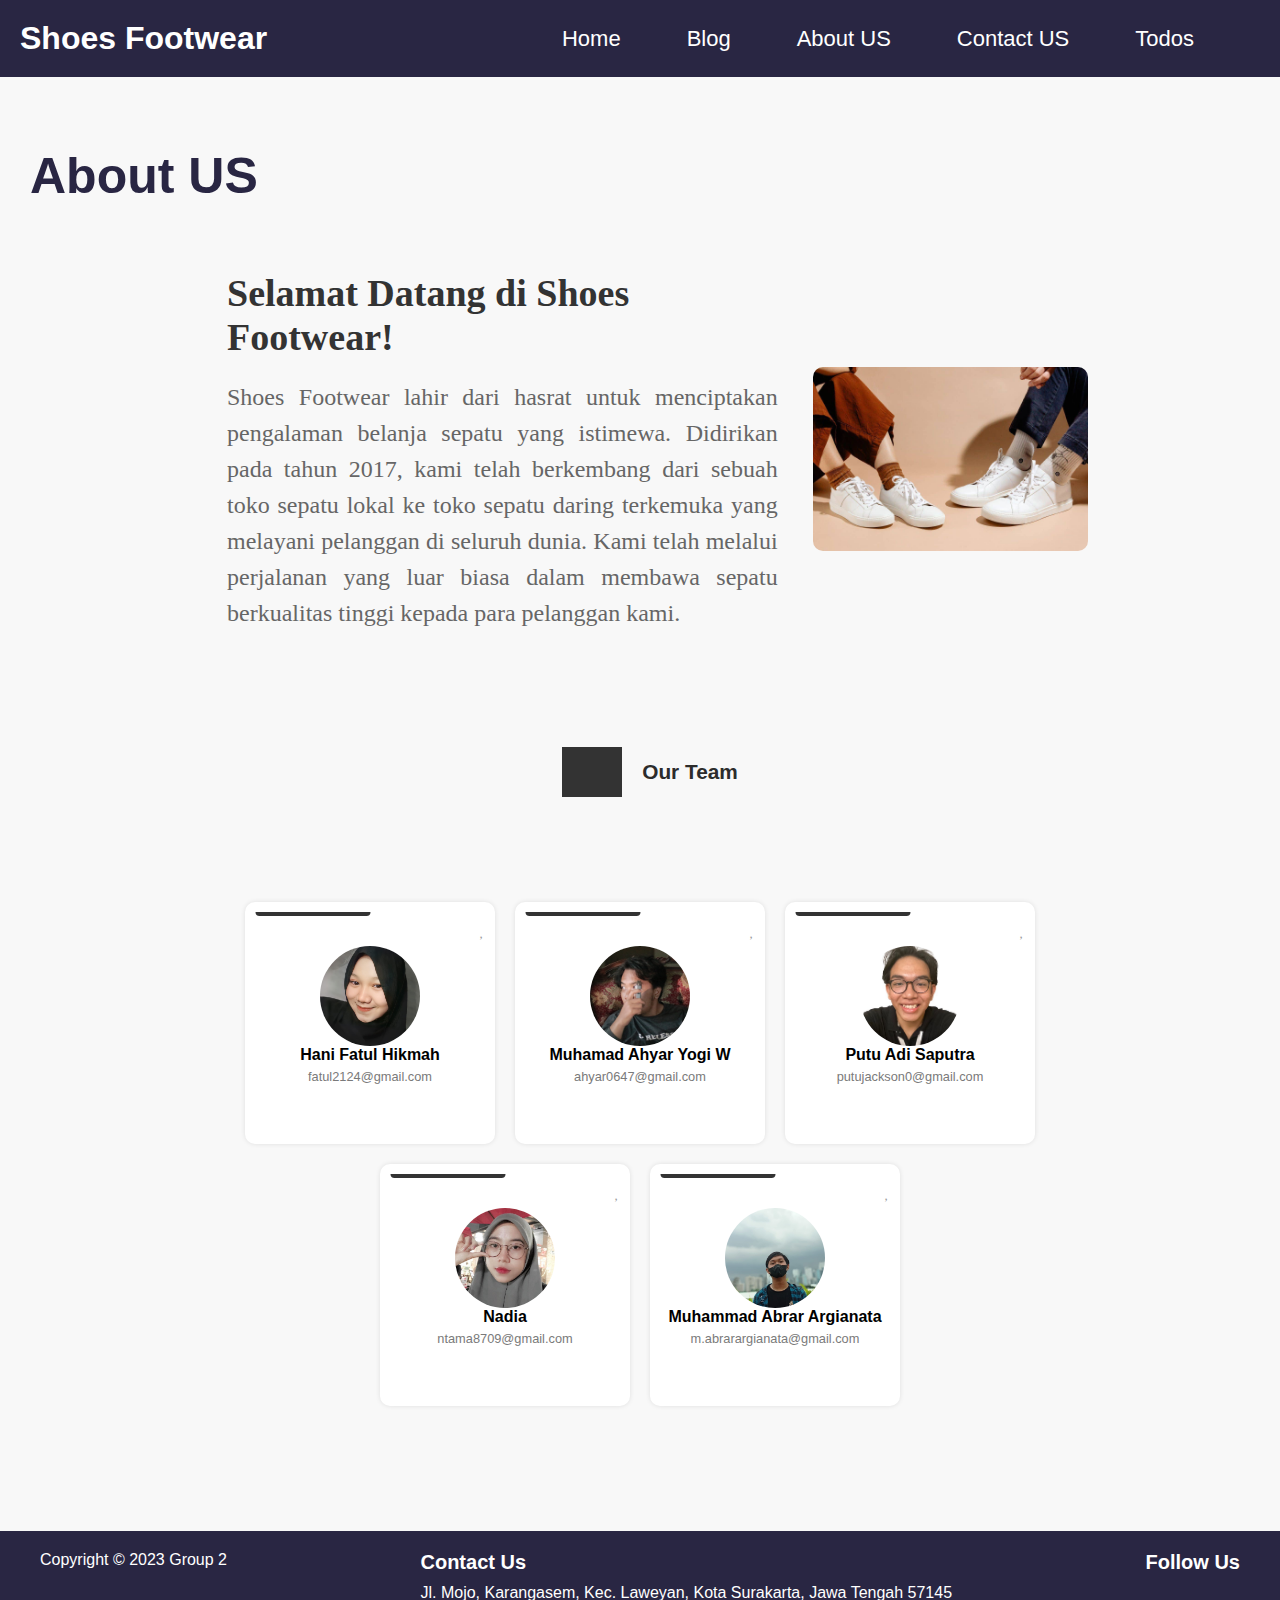
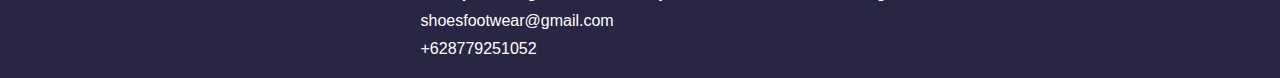
<file: AboutUs.html>
<!DOCTYPE html>
<html lang="en">

<head>
    <meta charset="UTF-8">
    <meta name="viewport" content="width=device-width, initial-scale=1.0">
    <title>About Us</title>

    <!-- Style -->
    <link rel="stylesheet" href="css/style.css">
    <link rel="stylesheet" href="css/aboutUs.css">
    <!-- Bootstrap -->
    <link href="https://cdn.jsdelivr.net/npm/bootstrap@5.3.2/dist/css/bootstrap.min.css" rel="stylesheet"
        integrity="sha384-T3c6CoIi6uLrA9TneNEoa7RxnatzjcDSCmG1MXxSR1GAsXEV/Dwwykc2MPK8M2HN" crossorigin="anonymous">
    <link rel="stylesheet" href="https://cdnjs.cloudflare.com/ajax/libs/font-awesome/6.4.2/css/all.min.css"
        integrity="sha512-z3gLpd7yknf1YoNbCzqRKc4qyor8gaKU1qmn+CShxbuBusANI9QpRohGBreCFkKxLhei6S9CQXFEbbKuqLg0DA=="
        crossorigin="anonymous" referrerpolicy="no-referrer" />

    <!-- Web Icon -->
    <link href="img/png/logo-no-background.png" rel="shortcut icon" icon">

</head>

<body>

    <header-app></header-app>
    <section class="hero">
        <div class="heading">
            <h1>About US</h1>
        </div>
        <div class="container">
            <div class="hero-content">
                <h2>Selamat Datang di Shoes Footwear!</h2>
                <p>Shoes Footwear lahir dari hasrat untuk menciptakan pengalaman belanja sepatu yang istimewa.
                    Didirikan pada tahun 2017, kami telah berkembang dari sebuah toko sepatu lokal ke toko sepatu daring
                    terkemuka yang melayani pelanggan di seluruh dunia.
                    Kami telah melalui perjalanan yang luar biasa dalam membawa sepatu berkualitas
                    tinggi kepada para pelanggan kami.</p>
            </div>
            <div class="hero-image">
                <img src="img/AFootwear.jpg">
            </div>
        </div>
    </section>

    <!-- Team Card -->
    <section id="team">
        <h1 class="heading">
            <i class="fas fa-rocket"></i><strong>Our Team</strong>
        </h1>
        <div class="container">
            <div class="box">
                <div class="top-bar"></div>
                <div class="nav">
                    <i class="verify fas fa-check-circle"></i>
                    <input type="checkbox" class="heart-btn" id="heart-btn">
                    <label class="heart"></label>
                </div>

                <div class="details">
                    <img src="img/team1.jpeg" alt="">
                    <strong>Hani Fatul Hikmah</strong>
                    <p>fatul2124@gmail.com</p>
                </div>

                <div class="btn">
                    <a href="#"><i class="fab fa-facebook-f"></i></a>
                    <a href="#"><i class="fab fa-twitter"></i></a>
                    <a href="#"><i class="fab fa-instagram"></i></a>
                    <a href="#"><i class="fab fa-youtube"></i></a>
                </div>
            </div>
            <div class="box">
                <div class="top-bar"></div>
                <div class="nav">
                    <i class="verify fas fa-check-circle"></i>
                    <input type="checkbox" class="heart-btn" id="heart-btn">
                    <label class="heart"></label>
                </div>

                <div class="details">
                    <img src="img/team2.jpg" alt="">
                    <strong>Muhamad Ahyar Yogi W</strong>
                    <p>ahyar0647@gmail.com</p>
                </div>

                <div class="btn">
                    <a href="https://www.facebook.com/muhamad.ahyar.0104"><i class="fab fa-facebook-f"></i></a>
                    <a href="#"><i class="fab fa-twitter"></i></a>
                    <a href="https://www.instagram.com/nay.kinay_/"><i class="fab fa-instagram"></i></a>
                    <a href="https://www.youtube.com/playlist?list=PL7LE1AZNMIIhDMm3IUBvlyiffscogXbK5"><i
                            class="fab fa-youtube"></i></a>
                </div>
            </div>
            <div class="box">
                <div class="top-bar"></div>
                <div class="nav">
                    <i class="verify fas fa-check-circle"></i>
                    <input type="checkbox" class="heart-btn" id="heart-btn">
                    <label class="heart"></label>
                </div>

                <div class="details">
                    <img src="img/team3.jpeg" alt="">
                    <strong>Putu Adi Saputra</strong>
                    <p>putujackson0@gmail.com</p>
                </div>

                <div class="btn">
                    <a href="https://www.facebook.com/putu.a.saputra.39"><i class="fab fa-facebook-f"></i></a>
                    <a href="https://twitter.com/MJefv"><i class="fab fa-twitter"></i></a>
                    <a href="https://www.instagram.com/putu.adii/"><i class="fab fa-instagram"></i></a>
                    <a href="https://www.youtube.com/@putuadisaputra4773/featured"><i class="fab fa-youtube"></i></a>
                </div>
            </div>
            <div class="box">
                <div class="top-bar"></div>
                <div class="nav">
                    <i class="verify fas fa-check-circle"></i>
                    <input type="checkbox" class="heart-btn" id="heart-btn">
                    <label class="heart"></label>
                </div>

                <div class="details">
                    <img src="img/team4.jpg" alt="">
                    <strong>Nadia</strong>
                    <p>ntama8709@gmail.com</p>
                </div>

                <div class="btn">
                    <a href="#"><i class="fab fa-facebook-f"></i></a>
                    <a href="#"><i class="fab fa-twitter"></i></a>
                    <a href="#"><i class="fab fa-instagram"></i></a>
                    <a href="#"><i class="fab fa-youtube"></i></a>
                </div>
            </div>
            <div>
                <div class="box">
                    <div class="top-bar"></div>
                    <div class="nav">
                        <i class="verify fas fa-check-circle"></i>
                        <input type="checkbox" class="heart-btn" id="heart-btn">
                        <label class="heart"></label>
                    </div>

                    <div class="details">
                        <img src="img/team5.jpg" alt="">
                        <strong>Muhammad Abrar Argianata</strong>
                        <p>m.abrarargianata@gmail.com</p>
                    </div>

                    <div class="btn">
                        <a href="#"><i class="fab fa-facebook-f"></i></a>
                        <a href="#"><i class="fab fa-twitter"></i></a>
                        <a href="#"><i class="fab fa-instagram"></i></a>
                        <a href="#"><i class="fab fa-youtube"></i></a>
                    </div>
                </div>
            </div>
        </div>
    </section>

    <!-- Footer -->
    <footer-app></footer-app>

    <script src="js/header.js"></script>
    <script src="js/footer.js"></script>
    <script src="js/aboutUs.js"></script>
</body>

</html>
</file>
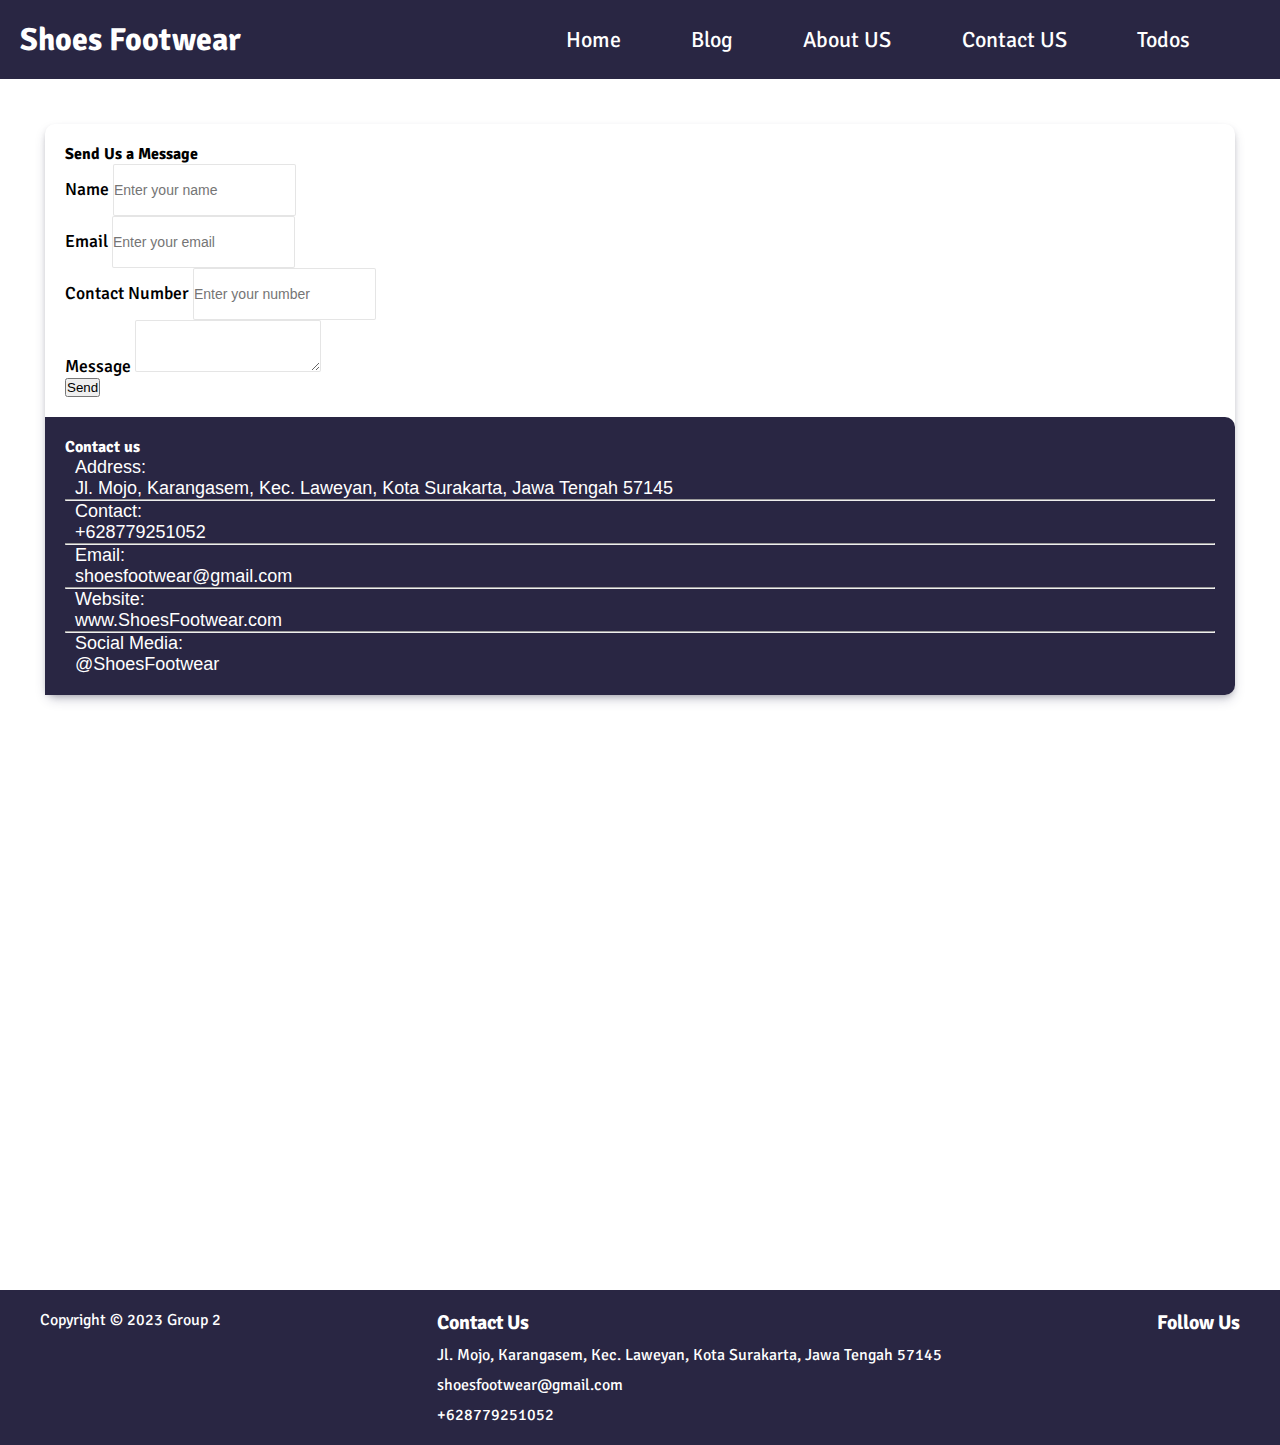
<file: contact.html>
<!DOCTYPE html>
<html lang="en">

<head>
  <meta charset="UTF-8">
  <meta name="viewport" content="width=device-width, initial-scale=1.0">
  <title>Contact US</title>
  <link href="https://cdn.jsdelivr.net/npm/bootstrap@5.3.2/dist/css/bootstrap.min.css" rel="stylesheet"
    integrity="sha384-T3c6CoIi6uLrA9TneNEoa7RxnatzjcDSCmG1MXxSR1GAsXEV/Dwwykc2MPK8M2HN" crossorigin="anonymous">
  <link rel="stylesheet" href="./css/contact.css">
  <link rel="stylesheet" href="./css/style.css">
  <link rel="stylesheet" href="https://cdnjs.cloudflare.com/ajax/libs/font-awesome/6.4.2/css/all.min.css"
    integrity="sha512-z3gLpd7yknf1YoNbCzqRKc4qyor8gaKU1qmn+CShxbuBusANI9QpRohGBreCFkKxLhei6S9CQXFEbbKuqLg0DA=="
    crossorigin="anonymous" referrerpolicy="no-referrer" />

  <!-- Web Icon -->
  <link href="img/png/logo-no-background.png" rel="shortcut icon" icon">
</head>

<body>
  <header-app></header-app>

  <section class="page">
    <div class="container">
      <div class="row">
        <div class="col-md-7">
          <h4>Send Us a Message</h4>
          <div class="mb-3">
            <label for="formGroupExampleInput" class="form-label">Name</label>
            <input type="text" class="form-control" id="inputName" placeholder="Enter your name" />
          </div>
          <div class="mb-3">
            <label for="formGroupExampleInput2" class="form-label">Email</label>
            <input type="text" class="form-control" id="inputEmail" placeholder="Enter your email" />
          </div>
          <div class="mb-3">
            <label for="formGroupExampleInput2" class="form-label">Contact Number</label>
            <input type="number" class="form-control" id="inputNumber" placeholder="Enter your number" />
          </div>
          <div class="mb-3">
            <label for="exampleFormControlTextarea1" class="form-label">Message</label>
            <textarea class="form-control" id="inputMessage" rows="3"></textarea>
          </div>
          <button class="btn btn-primary col-12" type="submit" id="btnSend">
            Send
          </button>
        </div>
        <div class="col-md-5">
          <h4>Contact us</h4>
          <div class="mt-4">
            <div class="d-flex mb-3">
              <i class="fas fa-map-marker-alt me-2"></i>
              <div>
                <p class="mb-0">Address:</p>
                <p class="mb-0">
                  Jl. Mojo, Karangasem, Kec. Laweyan, Kota Surakarta, Jawa Tengah 57145
                </p>
              </div>
            </div>
            <hr />
            <div class="d-flex mb-3">
              <i class="fas fa-address-book me-2"></i>
              <div>
                <p class="mb-0">Contact:</p>
                <p class="mb-0">+628779251052</p>
              </div>
            </div>
            <hr />
            <div class="d-flex mb-3">
              <i class="far fa-envelope me-2"></i>
              <div>
                <p class="mb-0">Email:</p>
                <p class="mb-0">shoesfootwear@gmail.com</p>
              </div>
            </div>
            <hr />
            <div class="d-flex mb-3">
              <i class="fas fa-globe me-2"></i>
              <div>
                <p class="mb-0">Website:</p>
                <p class="mb-0">www.ShoesFootwear.com</p>
              </div>
            </div>
            <hr />
            <div class="d-flex">
              <i class="fab fa-instagram me-2"></i>
              <div>
                <p class="mb-0">Social Media:</p>
                <p class="mb-0">@ShoesFootwear</p>
              </div>
            </div>
          </div>
        </div>
      </div>
    </div>
  </section>

  <!-- Map -->
  <iframe width="80%" height="500" frameborder="0" style="border: 0; margin-bottom: 40px"
    src="https://www.google.com/maps/embed?pb=!1m18!1m12!1m3!1d146416.57648853402!2d110.68458333914292!3d-7.5532882077775465!2m3!1f0!2f0!3f0!3m2!1i1024!2i768!4f13.1!3m3!1m2!1s0x2e7a144249902505%3A0xfa42f32ef60ff499!2sJl.%20Mojo%2C%20Karangasem%2C%20Kec.%20Laweyan%2C%20Kota%20Surakarta%2C%20Jawa%20Tengah!5e0!3m2!1sid!2sid!4v1697528706553!5m2!1sid!2sid"></iframe>

  <footer-app></footer-app>

  <script src="js/header.js"></script>
  <script src="js/footer.js"></script>
  <script src="js/contact.js"></script>
</body>

</html>
</file>
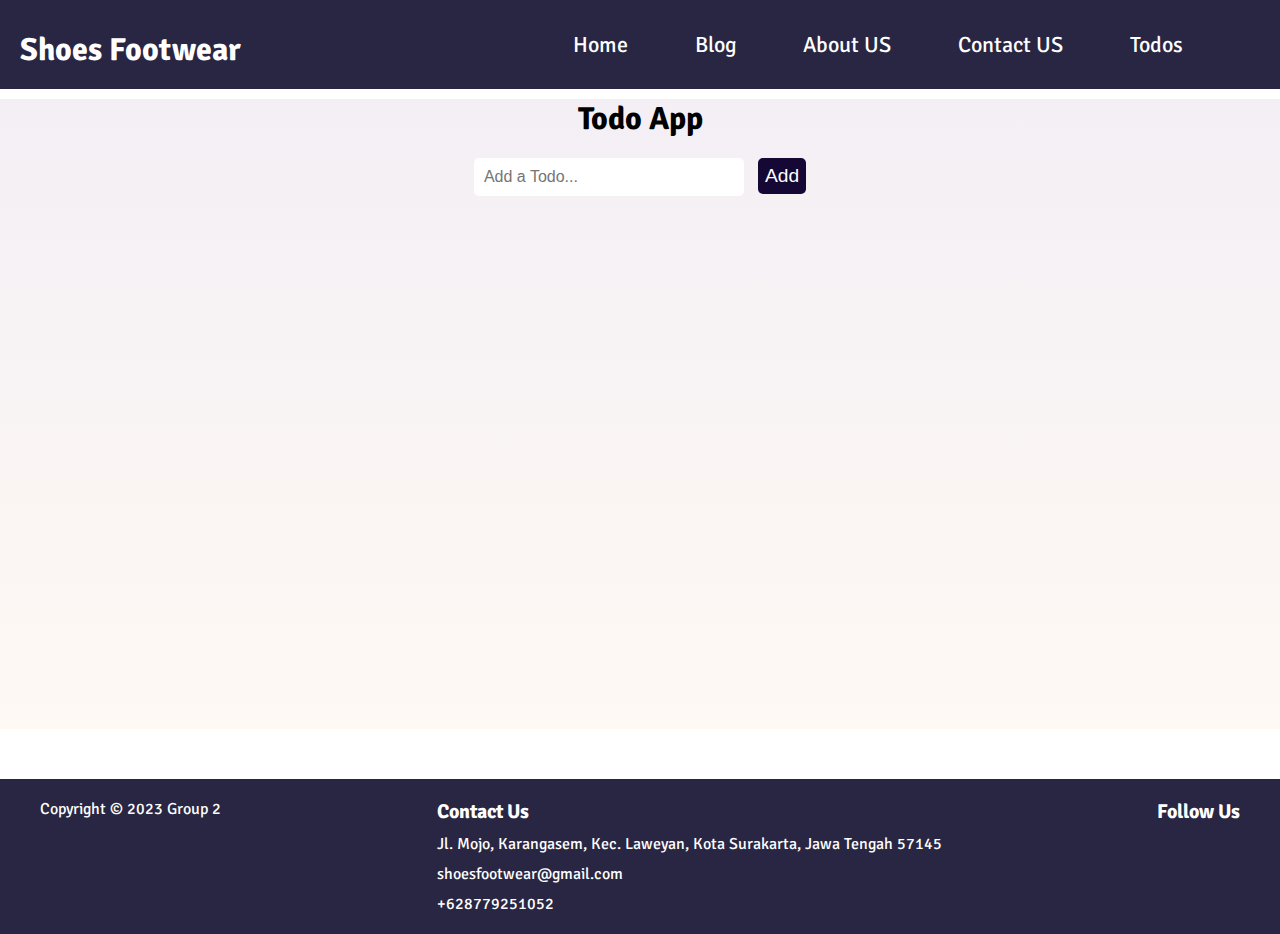
<file: todos.html>
<!DOCTYPE html>
<html lang="en">

<head>
    <meta charset="UTF-8">
    <meta name="viewport" content="width=device-width, initial-scale=1.0">
    <title>FinPro-1</title>
    <link href="https://cdn.jsdelivr.net/npm/bootstrap@5.3.2/dist/css/bootstrap.min.css" rel="stylesheet"
        integrity="sha384-T3c6CoIi6uLrA9TneNEoa7RxnatzjcDSCmG1MXxSR1GAsXEV/Dwwykc2MPK8M2HN" crossorigin="anonymous">
    <link rel="stylesheet" href="./css/todos.css">
    <link rel="stylesheet" href="./css/style.css">
    <link rel="stylesheet" href="https://cdnjs.cloudflare.com/ajax/libs/font-awesome/6.4.2/css/all.min.css"
        integrity="sha512-z3gLpd7yknf1YoNbCzqRKc4qyor8gaKU1qmn+CShxbuBusANI9QpRohGBreCFkKxLhei6S9CQXFEbbKuqLg0DA=="
        crossorigin="anonymous" referrerpolicy="no-referrer" />
    <!-- Web Icon -->
    <link href="img/png/logo-no-background.png" rel="shortcut icon" icon">
</head>

<body>
    <header-app></header-app>

        <main>
            <h1>Todo App</h1>
            <form class="todoForm">
                <input type="text" class="todoInput" placeholder="Add a Todo...">
                <button type="submit" class="addBtn">Add</button>
            </form>
            <ul class="todoItems"></ul>
        </main>

        <!-- Footer -->
        <footer-app></footer-app>


        <script src="js/header.js"></script>
        <script src="js/todos.js"></script>
        <script src="js/footer.js"></script>
        <script src="js/responsive.js"></script>
</body>

</html>
</file>
<file: css/style.css>
@import url('https://fonts.googleapis.com/css2? keluarga= Pasir Hisap:wght@600 &family= Signika & display=swap');

*,
*::before,
*::after {
    margin: 0;
    padding: 0;
    box-sizing: border-box;
}

:root {
    --white-color: #fff;
    --bg-blue: #292643;
}

body {
    font-family: 'Quicksand', sans-serif;
    font-family: 'Signika', sans-serif;
}

.sticky {
    position: sticky;
    top: 0;
    z-index: 9999;
}

.header {
    background-color: var(--bg-blue);
    padding: 20px;
    display: flex;
    justify-content: space-between;
    align-items: center;
    padding: 20px;
    color: var(--white-color)
}

.title {
    color: var(--white-color);
}

.nav-head {
    width: 60%;
}

.nav-list {
    display: flex;
    justify-content: space-evenly;
}

.nav-item {
    list-style: none;
}
.nav-item a {
    color: var(--white-color);
    text-decoration: none;
    font-size: 24px;
}

.logo {
    font-size: 24px;
    font-weight: bold;
}

.nav-list {
    list-style: none;
    display: flex;
}

.nav-list li {
    margin-right: 20px;
}

.nav-list a {
    text-decoration: none;
    color: var(--white-color);
    font-size: 22px;
}

.icon {
    cursor: pointer;
    color: var(--white-color);
}

/* Media query for responsiveness */
.header .nav-head .icon:nth-child(2) {
    display: none;
}

@media (max-width: 768px) {
    .header .nav-head .icon:nth-child(2) {
        display: inline-block;
    }

    .nav-list {
        display: none;
        flex-direction: column;
        background-color: #292643;
        position: absolute;
        top: 100px;
        left: 0;
        width: 100%;
        z-index: 1;
    }

    .nav-list.active {
        display: flex;
    }

    .nav-list li {
        margin: 10px;
    }

    .icon {
        display: inline-block;
    }
}

.orderNow {
    background-image: url("/img/Sepatuku.jpg");
    background-position: center;
    background-size: cover;
    display: flex;
    justify-content: center;
    align-items: center;
    width: 90%;
    height: 120%;
    margin: 1% auto;
    padding: 2%;
}

.btnorder {
    display: block;
    padding: 10px;
    color: var(--white-color);
    background-color: #588157;
    cursor: pointer;
    margin: 1px auto;
    border-radius: 20px;
    margin-top: 10px;
}

.btnorder:hover {
    background-color: #3A5A40;
}

.footer {
    background-color: var(--bg-blue);
    padding: 20px 40px;
    display: flex;
    flex-direction: row;
    justify-content: space-between;
    position: sticky;
    top: 0;
    margin-top: 50px;
}

.copyright {
    color: var(--white-color);
    justify-content: start;
}

.contact {
    color: var(--white-color);
    font-size: 20px;
    justify-content: start;
}

.Us {
    color: var(--white-color);
    font-size: 16px;
    margin-top: 10px;
}

.follow {
    display: flex;
    flex-direction: column;
    justify-content: start;
    align-items: center;
}

.socialMedia {
    color: var(--white-color);
    font-size: 20px;
}

.icon a {
    color: var(--white-color);
    text-decoration: none;
}

.slide-show {
    display: flex;
    align-items: center;
}

.slide-item {
    width: 400px;
    height: 400px;
    color: var(--white-color);
    display: flex;
    justify-content: center;
    align-items: center;
    flex-direction: column;
    background-color: rgba(0, 0, 0, 0.6);
    background-position: center;
    background-size: cover;
}

.next,
.prev {
    background-image: url("/img/next1.png");
    width: 57px;
    height: 93px;
    border: none;
    outline: none;
    background-color: transparent;
}

.prev {
    background-image: url("/img/prev1.png");
}

.img {
    background-image: url("/img/next1.png");
    width: 100px;
    height: 100px;
}

.slideshow {
    font-size: 46px;
    font-weight: 600;
}

.Library {
    margin-left: 20px;
    font-size: 20px;
}

.titleLibrary {
    font-size: 46px;
    font-weight: 600;
    margin-top: 25px;
}

.paragraphLibrary {
    font-weight: 600;
}

.container-shoes {
    display: flex;
    justify-content: center;
    align-items: center;
    gap: 5px;
    margin: 10px;
}

.libraryItem {
    display: flex;
    justify-content: center;
    align-items: center;
    flex-direction: column;
    background-color: #E4E4E4;
    box-shadow: 2px 2px 2px 1px rgba(80, 80, 80, 0.5)
}

.Image {
    width: 350px;
    margin: 20px;
    object-fit: cover;
    object-position: center;
}


@media screen and (min-width: 500px) {

    /* Gaya CSS yang akan diterapkan jika lebar layar lebih besar atau sama dengan 768px */
    .container-shoes {
        display: flex;
        justify-content: center;
        align-items: center;
        flex-direction: column;
        /* Anda dapat menambahkan lebih banyak aturan CSS di sini */
    }

    .footer {
        flex-direction: column;
    }
}

@media screen and (min-width: 768px) {

    /* Gaya CSS yang akan diterapkan jika lebar layar lebih besar atau sama dengan 768px */
    .footer {
        flex-direction: column;
    }

    .container-shoes {
        display: flex;
        justify-content: center;
        align-items: center;
        flex-direction: row;
        gap: 5px;
        margin: 10px;
        /* Anda dapat menambahkan lebih banyak aturan CSS di sini */
    }

    .container-shoes.libraryItem {
        flex-direction: column;
    }

    /* Anda dapat menambahkan lebih banyak aturan CSS di sini */
}

@media screen and (min-width: 1200px) {

    /* Gaya CSS yang akan diterapkan jika lebar layar lebih besar atau sama dengan 768px */
    .footer {
        flex-direction: row;
    }

    .container-shoes {
        display: flex;
        justify-content: center;
        align-items: center;
        flex-direction: row;
        gap: 5px;
        margin: 10px;
        /* Anda dapat menambahkan lebih banyak aturan CSS di sini */
    }



    /* Anda dapat menambahkan lebih banyak aturan CSS di sini */
}
</file>
<file: css/aboutUs.css>
@import url('https://fonts.googleapis.com/css2? keluarga= Pasir Hisap:wght@600 &family= Signika & display=swap');

*,
*::before,
*::after {
    margin: 0;
    padding: 0;
    box-sizing: border-box;
}

body {
    font-family: 'Quicksand', sans-serif;
    font-family: 'Signika', sans-serif;
}

/* About us style */

.hero {
    background-color: #f8f8f8;
}

.heading h1 {
    color: #292643;
    font-size: 50px;
    text-align: justify;
    margin-top: 40px;
}

.container {
    display: flex;
    justify-content: center;
    align-items: center;
    width: 70%;
    margin: 65px auto;
}

.hero-content {
    flex: 2;
    width: 900px;
    margin: 1px 35px;
    animation: fadeInUp 1s ease;
}

.hero-content h2 {
    font-family: "Times New Roman", Times, serif;
    font-size: 38px;
    margin-bottom: 20px;
    color: #333;
}

.hero-content p {
    font-family: "Times New Roman", Times, serif;
    font-size: 24px;
    text-align: justify;
    line-height: 1.5;
    margin-bottom: 20px;
    color: #666;
}

.hero-image {
    flex: 1;
    width: 600px;
    margin: auto;
    animation: fadeInRight 2s ease;
}

img {
    width: 100%;
    height: auto;
    border-radius: 10px;
}

@media screen and (max-width: 768px) {
    .heading h1 {
        font-size: 50px;
        margin-top: 30px;
    }

    .hero {
        margin: 0px;
    }

    .container {
        width: 100%;
        flex-direction: column;
        margin: 0px;
        padding: 0px 40px;
    }

    .hero-content {
        width: 100%;
        margin: 35px 0px;
    }

    .hero-content h2 {
        font-size: 30px;
    }

    .hero-content p {
        font-size: 18px;
        margin-bottom: 20px;
    }

    .hero-image {
        width: 100%;
    }
}

@keyframes fadeInUp {
    0% {
        opacity: 0;
        transform: translateY(50px);
    }

    100% {
        opacity: 1;
        transform: translateY(0px);
    }
}

@keyframes fadeInRight {
    0% {
        opacity: 0;
        transform: translateY(-50px);
    }

    100% {
        opacity: 1;
        transform: translateY(0px);
    }
}

/* team */
body {
    margin: 10;
    padding: 15;
    font-family: "Poppins", sans-serif;
    background-color: #f8f8f8;
}

* {
    box-sizing: border-box;
}

a {
    text-decoration: none;
}

#team {
    display: flex;
    justify-content: center;
    align-items: center;
    flex-direction: column;
}

.heading {
    font-size: 1.3rem;
    color: #2c2c2c;
    font-weight: 500;
    display: flex;
    align-items: center;
    margin: 30px;
}

.heading i {
    background-color: #333;
    color: #fff;
    width: 60px;
    height: 50px;
    display: flex;
    justify-content: center;
    align-items: center;
    font-size: 0.9rem;
    margin: 0 20px;
}

.box {
    width: 250px;
    background-color: #fff;
    display: flex;
    flex-direction: column;
    align-items: center;
    justify-content: space-between;
    padding: 10px;
    border-radius: 10px;
    margin: 10px;
    box-shadow: 0 0 5px rgba(0, 0, 0, 0.1);
}

.container {
    display: flex;
    justify-content: center;
    align-items: center;
    flex-wrap: wrap;

}

.top-bar {
    width: 50%;
    height: 4px;
    /* position: absolute; */
    left: 50%;
    top: 0;
    transform: translate(-50%);
    background-color: #333;
    border-radius: 0 0 10px 10px;
}

.verify {
    color: #333;
}

.nav {
    display: flex;
    justify-content: space-between;
    align-items: center;
    width: 100%;
}

.nav .heart {
    color: rgba(155, 155, 155);
}

.nav .heart:before {
    content: '\f004';
    font-family: fontAwesome;
    line-height: 30px;
    z-index: 1;
    cursor: pointer;
}

.nav .heart-btn {
    display: none;
}

.details {
    display: flex;
    justify-content: center;
    align-items: center;
    flex-direction: column;
}

.details img {
    width: 100px;
    height: 100px;
    border-radius: 50%;
    overflow: hidden;
    object-fit: cover;
    object-position: center;
}

.details p {
    font-size: 0.8rem;
    color: #7a7a7a;
    margin: 5px 0;

}

.btn {
    width: 100%;
    height: 100%;
    display: flex;
    justify-content: center;
    align-items: center;
}

.btn a {
    height: 45px;
    width: 45px;
    border-radius: 10px;
    font-size: 22px;
    line-height: 45px;
    color: #333;
}

.btn a i {
    padding-left: 13px;
}

.btn a:hover {
    color: #fff;
    background-color: #333;
    transition: all ease 0.3s;
}

.box:hover {
    transform: scale(1.01);
    transition: all ease 0.1s;
}

@media(max-width:612px) {
    .box {
        flex-grow: 0.7;
    }
}
</file>
<file: css/contact.css>
@import url('https://fonts.googleapis.com/css2? keluarga= Pasir Hisap:wght@600 &family= Signika & display=swap');

*,
*::before,
*::after{
    margin: 0;
    padding: 0;
    box-sizing: border-box;
}

body {
  font-family: Arial, sans-serif;
}

/* contact us style */
.form-label {
    font-weight: 500;
    font-size: 1.1rem;
  }
  
  textarea.form-control {
    height: 150px;
  }
  
  @media (max-width: 991.98px) {
    .navbar-brand {
      font-size: 1.5rem;
    }
  }
  
  .page .container {
    padding: 45px;
    border-radius: 0;
    left: 50%;
    top: 50%;
  }
  
  .page .row {
    border-radius: 10px;
    background-color: #fff;
    box-shadow: rgba(50, 50, 93, 0.25) 0px 6px 12px -2px,
      rgba(0, 0, 0, 0.3) 0px 3px 7px -3px;
  }
  .page .col-md-7 {
    padding: 20px;
  }
  .page .col-md-5 {
    border-bottom-right-radius: 10px;
    border-top-right-radius: 10px;
    background: #292643;
    padding: 20px;
    color: white;
  }
  .page .form-control {
    height: 52px;
    background: #fff;
    color: #000;
    font-size: 14px;
    border-radius: 2px;
    -webkit-box-shadow: none !important;
    box-shadow: none !important;
    border: 1px solid rgba(0, 0, 0, 0.1);
  }
  
  .page i {
    font-size: 30px;
  }
  .page .d-flex p {
    cursor: default;
    font-size: 18px;
    padding-left: 10px;
    font-family: Verdana, Geneva, Tahoma, sans-serif;
  }
  .page .mt-4 .d-flex {
    transition: transform 0.3s ease-in-out;
  }
  .page .mt-4 .d-flex:hover {
    transform: translateX(10px);
  }

  @media only screen and (max-width: 600px) {
    .page .container {
      width: 100%;
      left: 50%;
      top: 90%;
    }
  }
  
  iframe {
    border-radius: 10px;
    display: block;
    margin: 0 auto;
  }
</file>
<file: css/todos.css>
@import url('https://fonts.googleapis.com/css2? keluarga= Pasir Hisap:wght@600 &family= Signika & display=swap');

*,
*::before,
*::after{
    margin: 0;
    padding: 0;
    box-sizing: border-box;
}

body{
    font-family: Arial, sans-serif;
    justify-content: center;
    margin: 0;
    padding: 0px;
}

.container {
    display: flex;
    flex-direction: column;
}

main {
    text-align: center;
    background: linear-gradient(#f3eff5, #fef9f3);
    padding: 0px;
    margin: 0;
    min-height: 70vh;
}

.todoForm {
    margin-top: 20px;

}

.todoInput {
    width: 270px;
    border: none;
    outline: none;
    border-radius: 5px;
    padding: 10px;
    margin-right: 10px;
    font-size: 1rem;
}

.addBtn {
    background-color: #150834;
    color: #fff;
    border: none;
    outline: none;
    border-radius: 5px;
    padding: 7px;
    font-size: 1.2rem;
}

.addBtn:hover {
    cursor: pointer;
    background-color: #150834;
}

ul {
    list-style-type: none;
    border-radius: 5px;
    padding: 10px;
}

h1{
    margin-top: 10px;
}

.todoItems {
    max-width: 350px;
    margin: 0 auto;
    text-align: center;
    padding-top: 40px;
    min-height: 60%;
}
  
.item {
    background-color: #fff;
    padding: 10px;
    font-size: 1.1rem;
    text-align: left;
    height: 70px;
   
}

.item:first-child {
    border-top-left-radius: 7px;
    border-top-right-radius: 7px;
}
  
.item:last-child {
    border-bottom-left-radius: 7px;
    border-bottom-right-radius: 7px;
}
  
  /* item style end */
  
 .checkbox {
    margin-right: 10px;
}
  
.deleteBtn {
    float: right;
    background-color: #bee7eb;
    border: none;
    outline: none;
    border-radius: 7px;
    padding: 2px 5px;
    margin-left: 10px;
    font-size: 1.1rem;
    font-weight: 550;
}
  
.checked { 
    text-decoration: line-through;
}

@media screen and (min-width: 768px) {
    /* Gaya CSS yang akan diterapkan jika lebar layar lebih besar atau sama dengan 768px */
    .footer{
        flex-direction: column;
    }
}

@media screen and (min-width: 1200px) {
    /* Gaya CSS yang akan diterapkan jika lebar layar lebih besar atau sama dengan 768px */
    .footer{
        flex-direction: row;
    }
}
</file>
